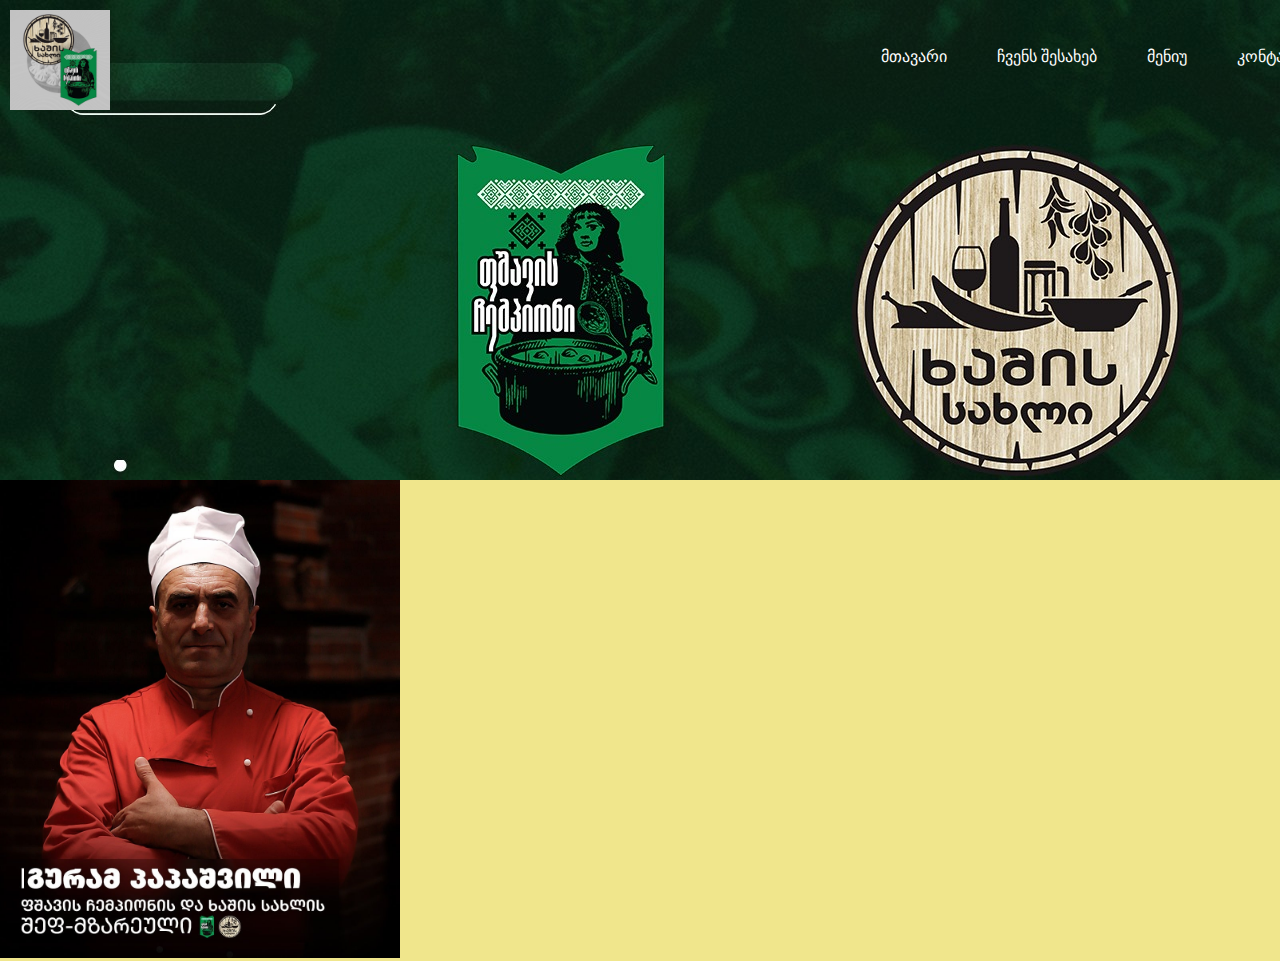
<file: index1.html>
<!DOCTYPE html>
<html lang="en">
<head>
    <meta charset="UTF-8">
    <meta name="viewport" content="width=device-width, initial-scale=1.0">
    <link rel="stylesheet" href="css/reset.css">
    <link rel="stylesheet" href="css/style.css">
    <title>khashi sakhli</title>
</head>
<body>
    <div class="conteiner">
        <div class="image-box">
            <header class="flex">
                <div class="logopich">
                    <img class="logopic" src="images/logo.jpg" alt="logo" >
                </div>
                <nav class="navbar">
                    <ul class="flex">
                        <li class="navbarli"> 
                            <a href="index.html"> მთავარი</a>
                            </li>
                            <li class="navbarli"> 
                            <a href="index1.html"> ჩვენს შესახებ</a>
                            </li>
                            <li class="navbarli"> 
                            <a href="index2.html"> მენიუ</a>
                            </li>
                            <li class="navbarli"> 
                            <a href="#"> კონტაქტი</a>
                        </li>
                    </ul>
                </nav>
            </header>
        </div>    
    </div>
    <section>
        <div>
            <div>
                <img src="images/sheff.jpg" alt="sheff" style="width: 400px;height:400 ;">
            </div>
        </div>
    </section>   
</body>
</html>
</file>
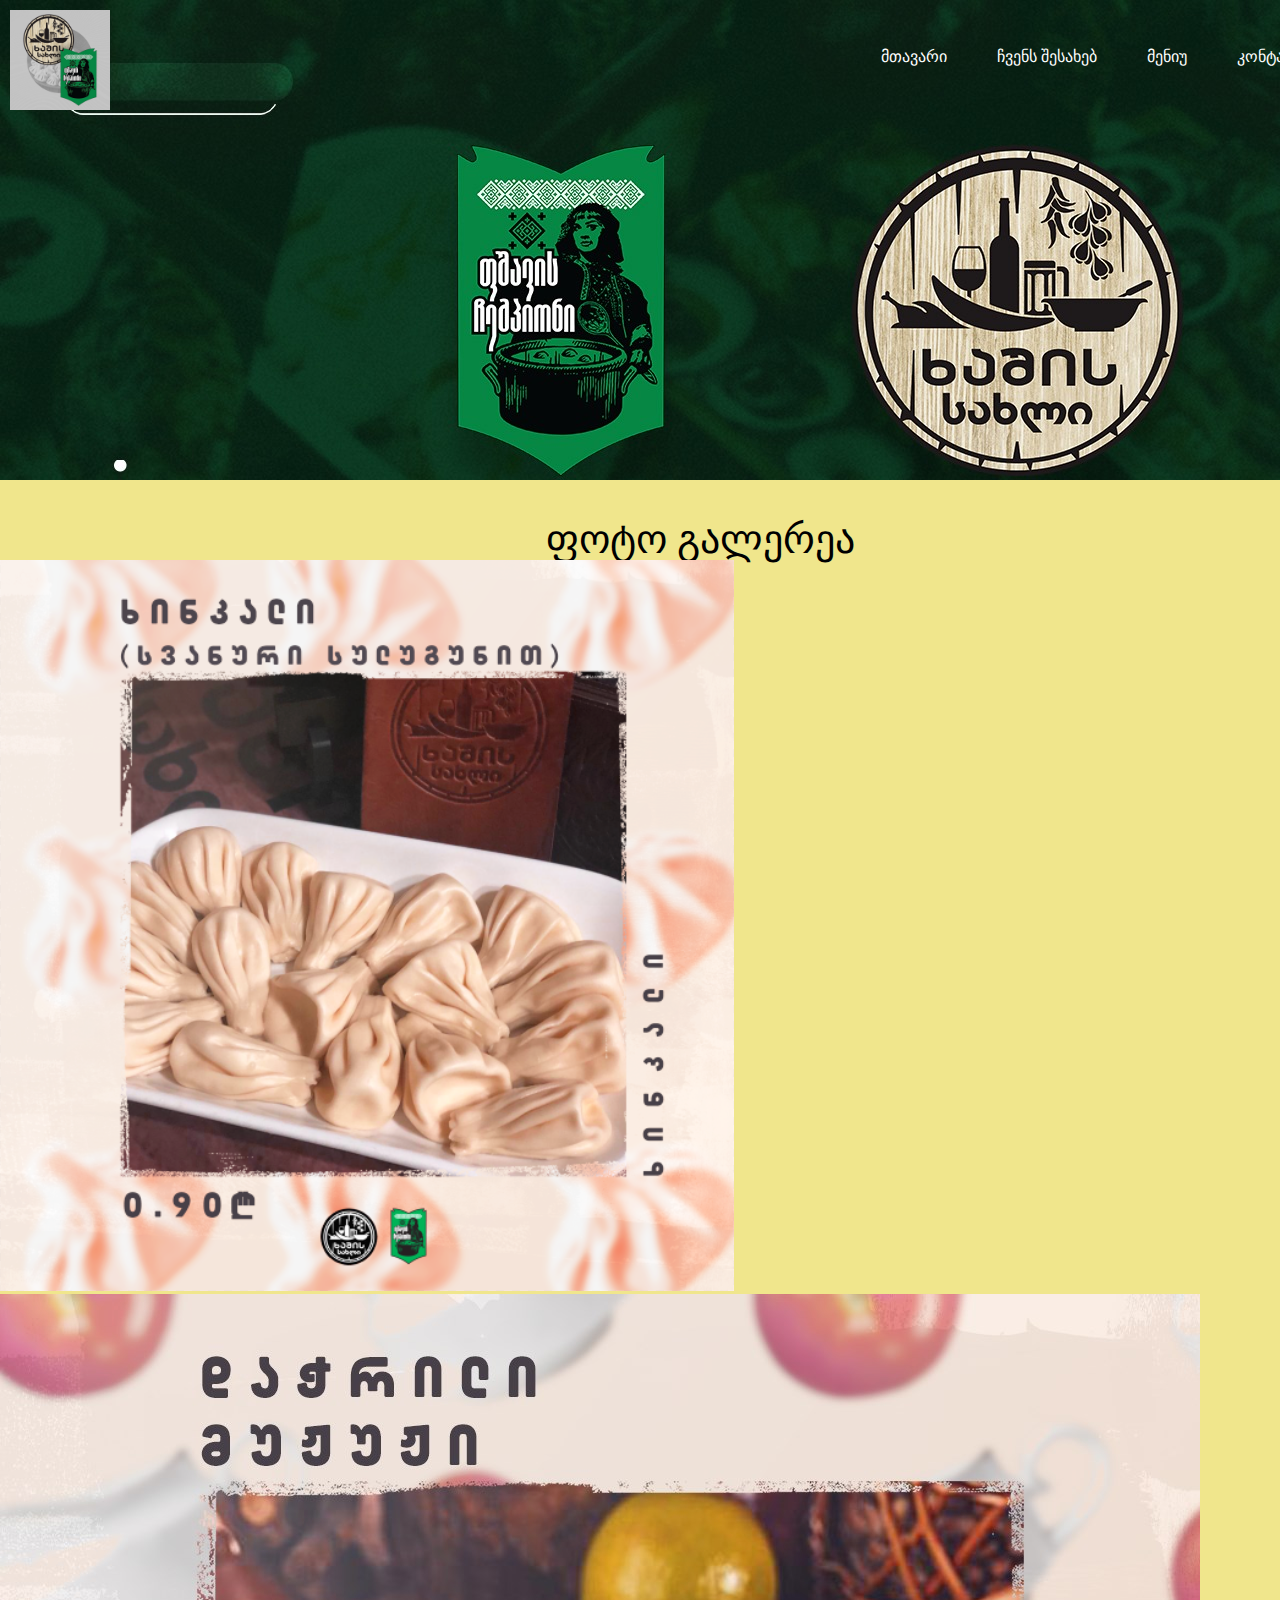
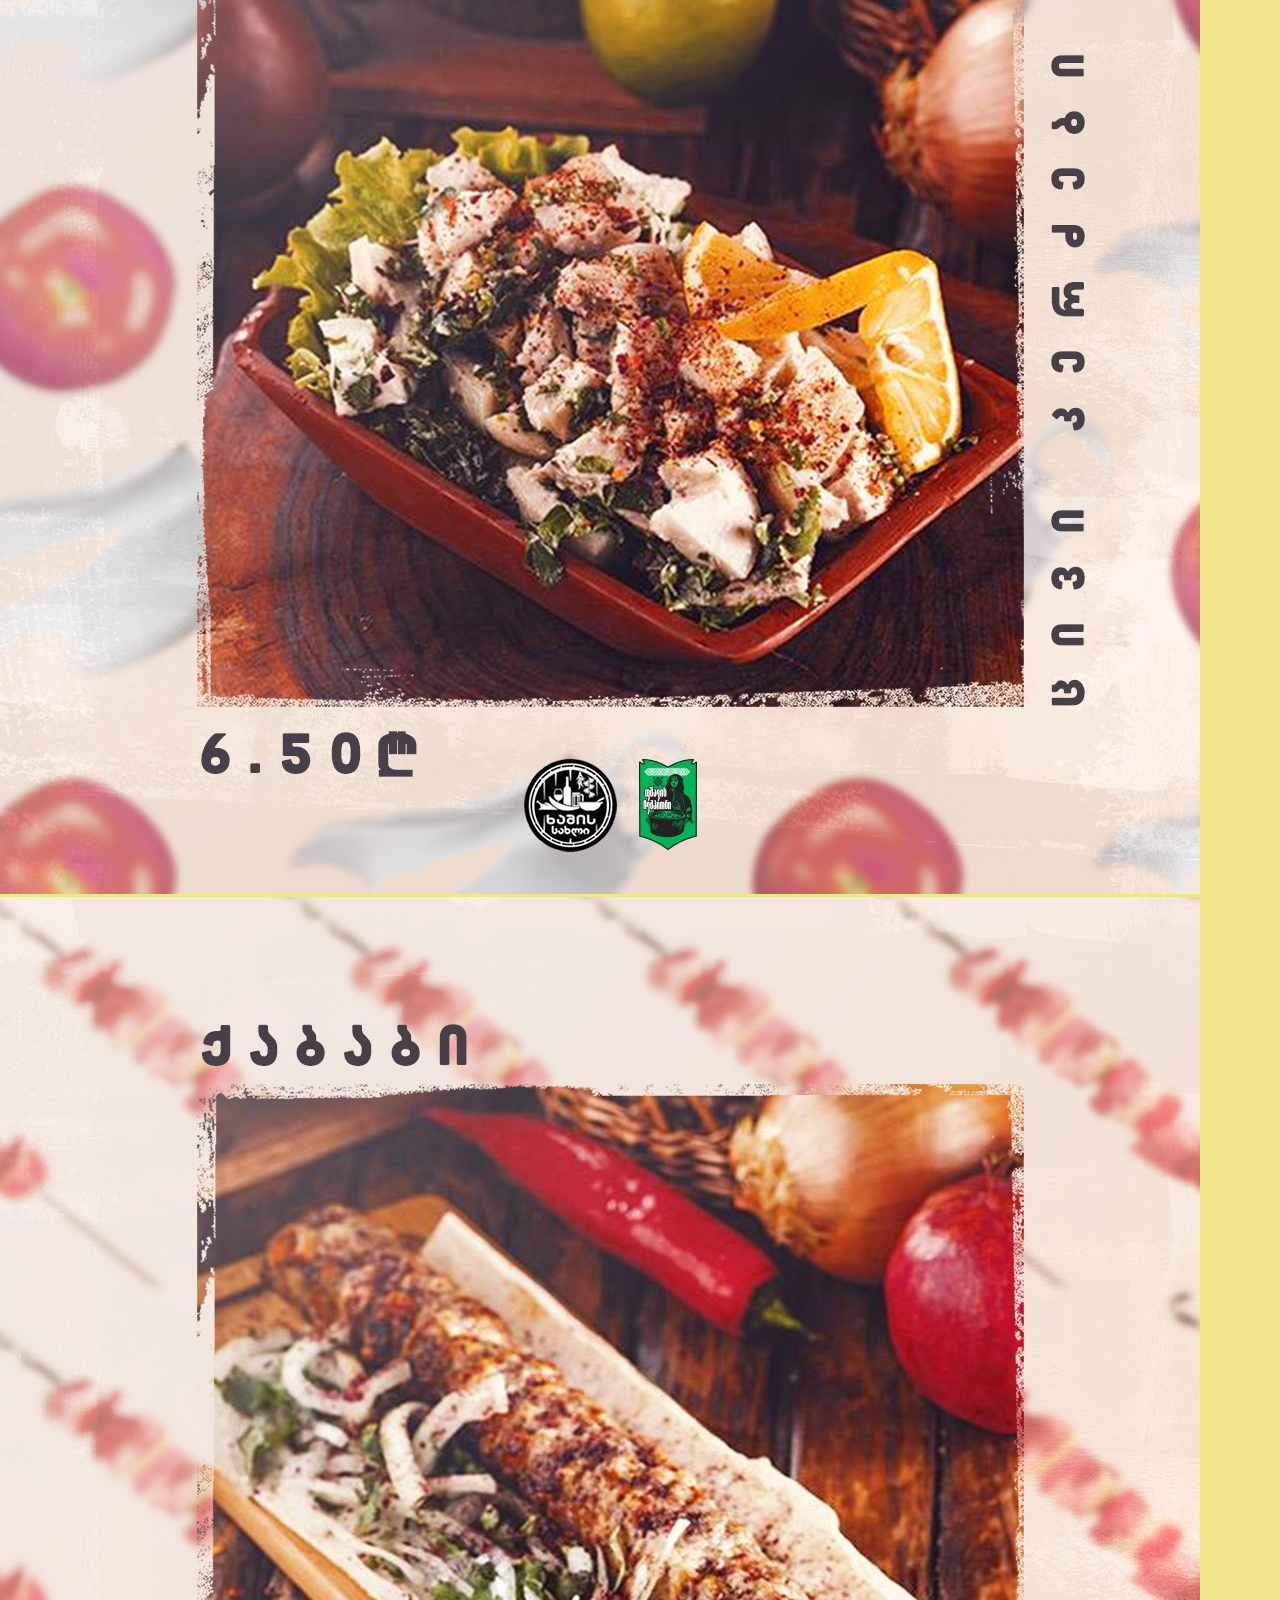
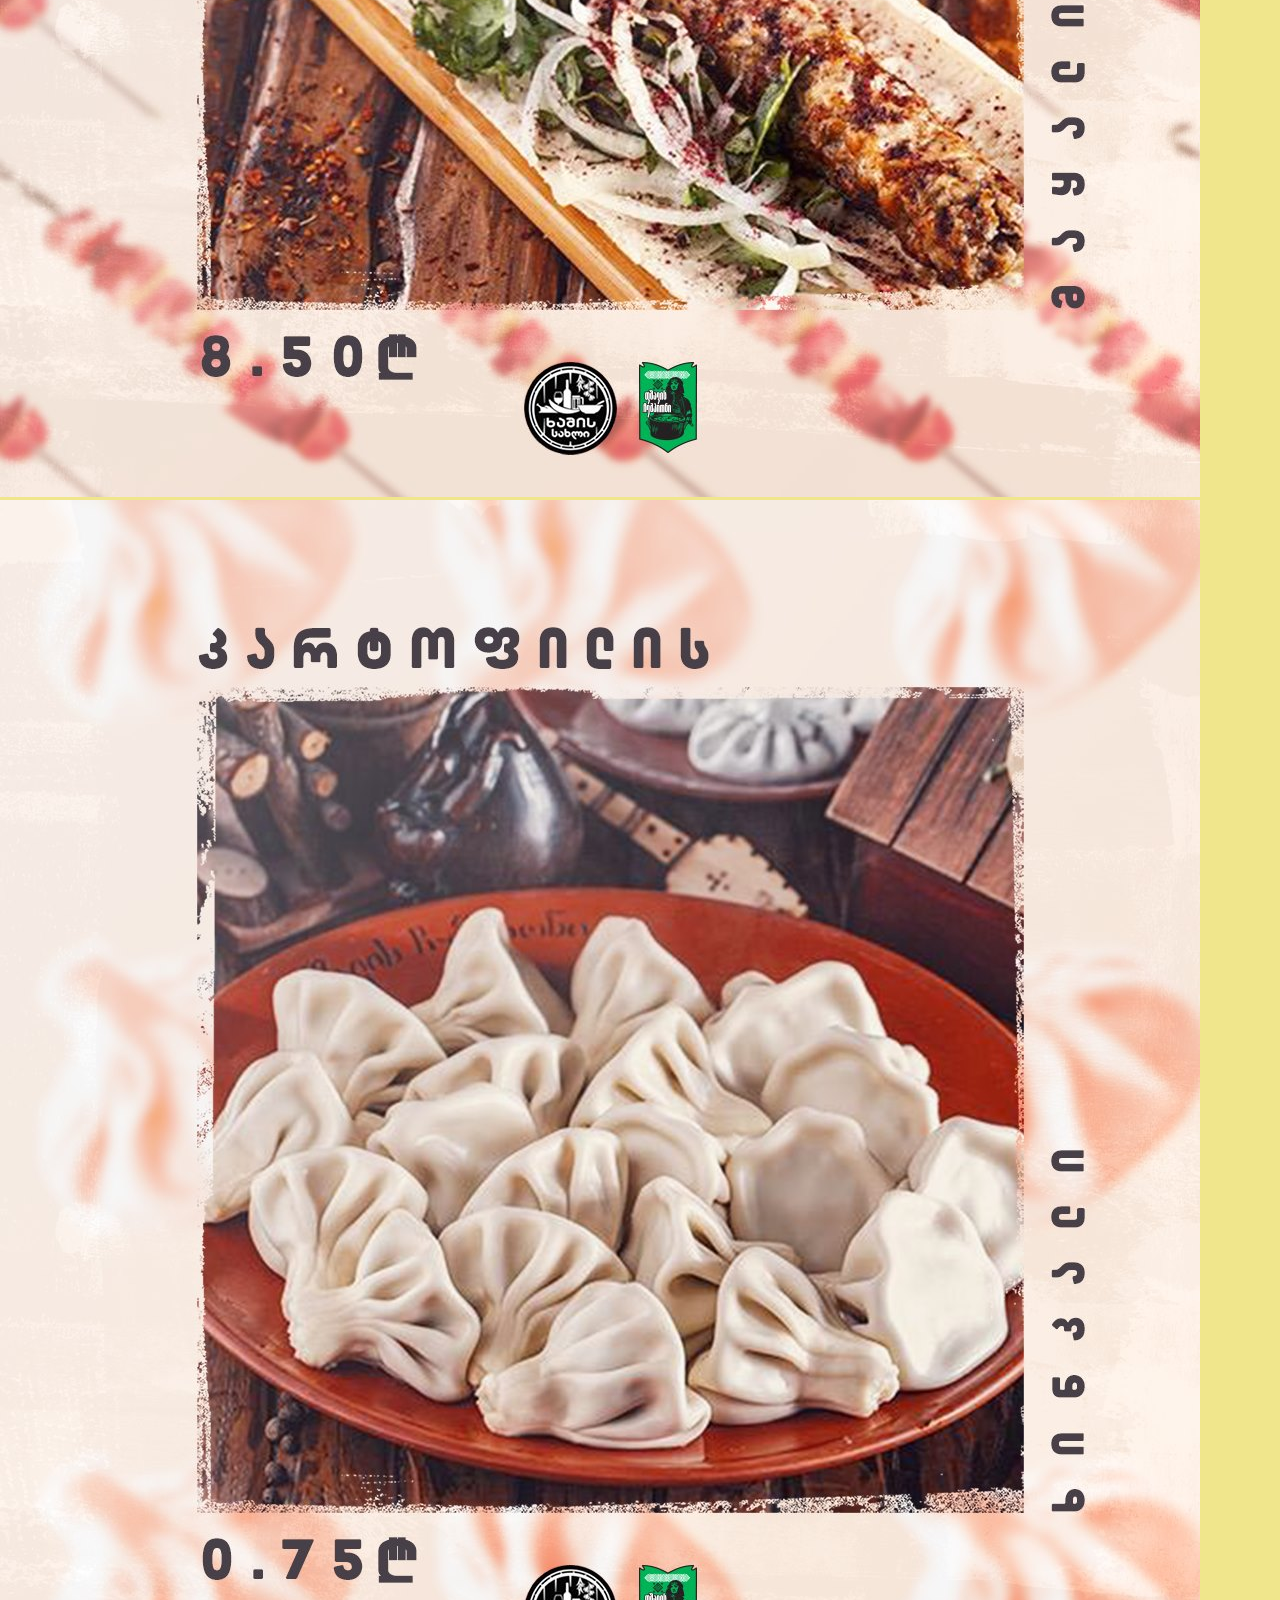
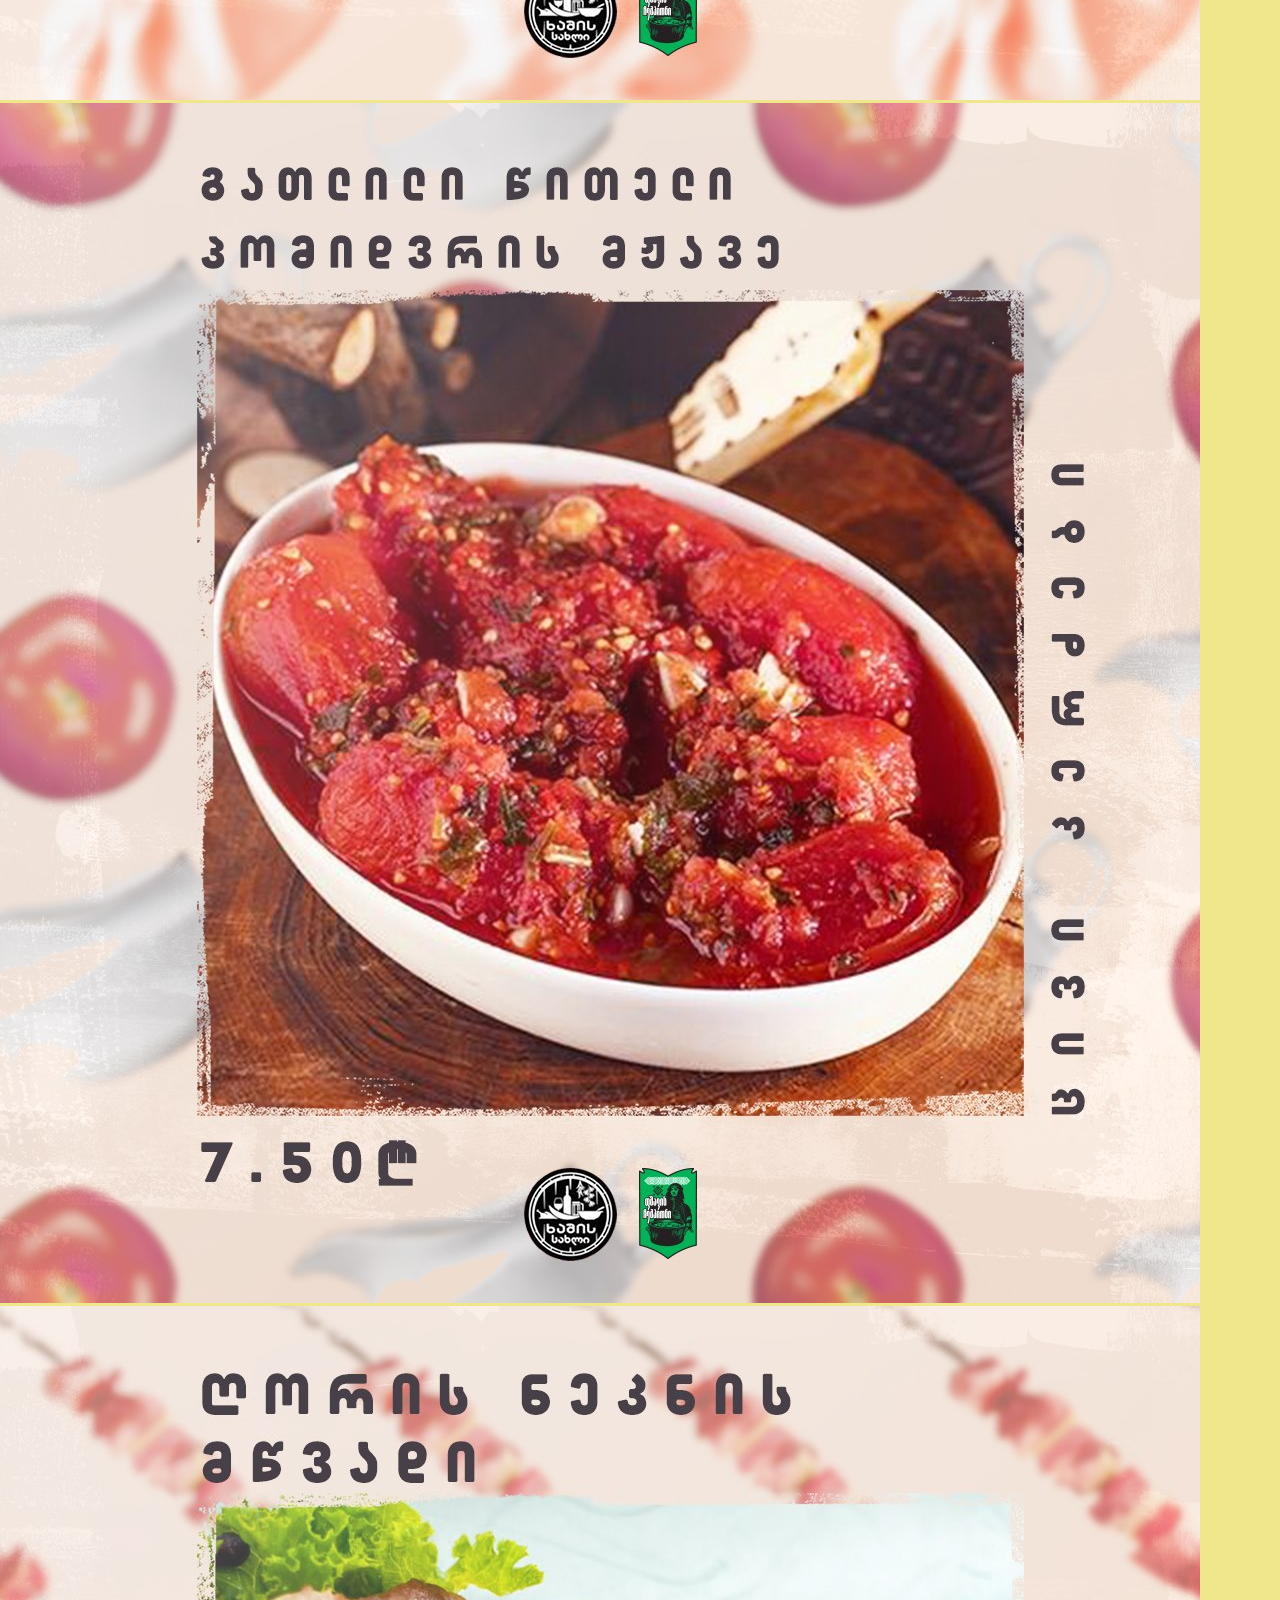
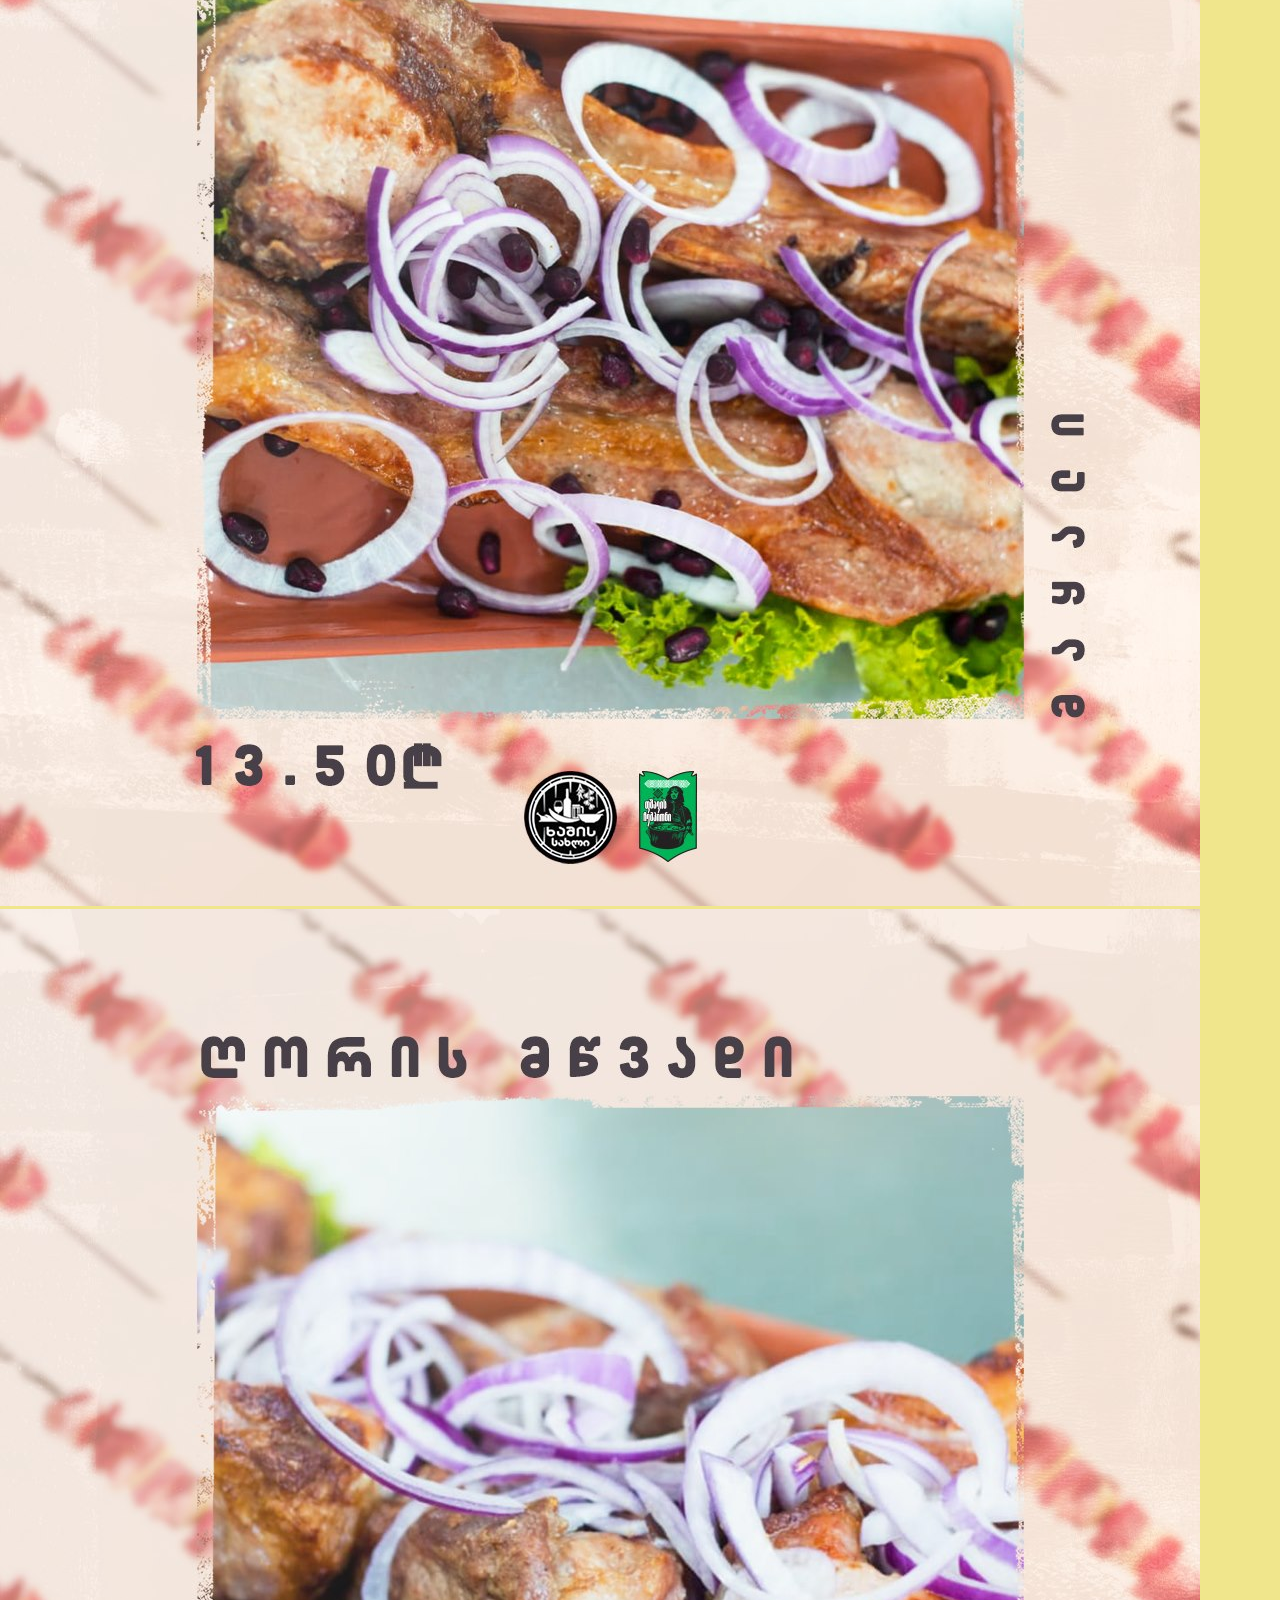
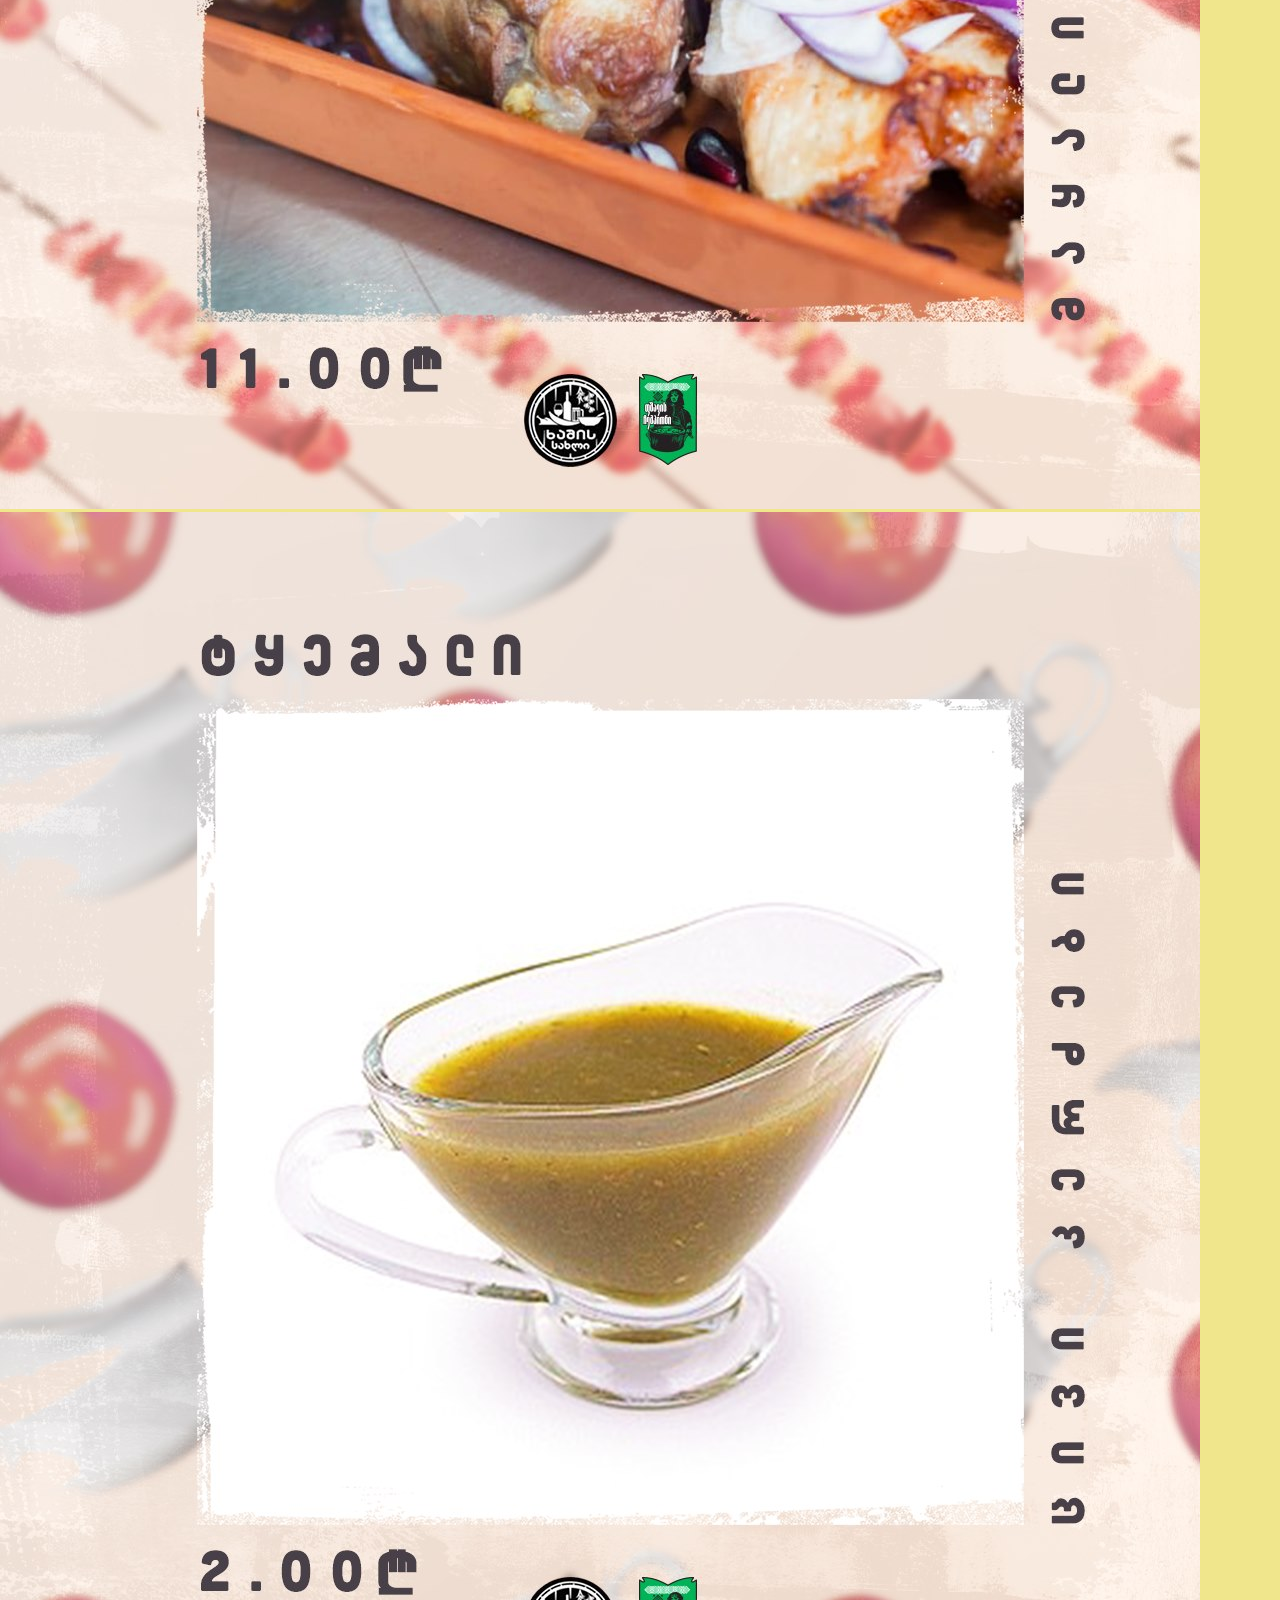
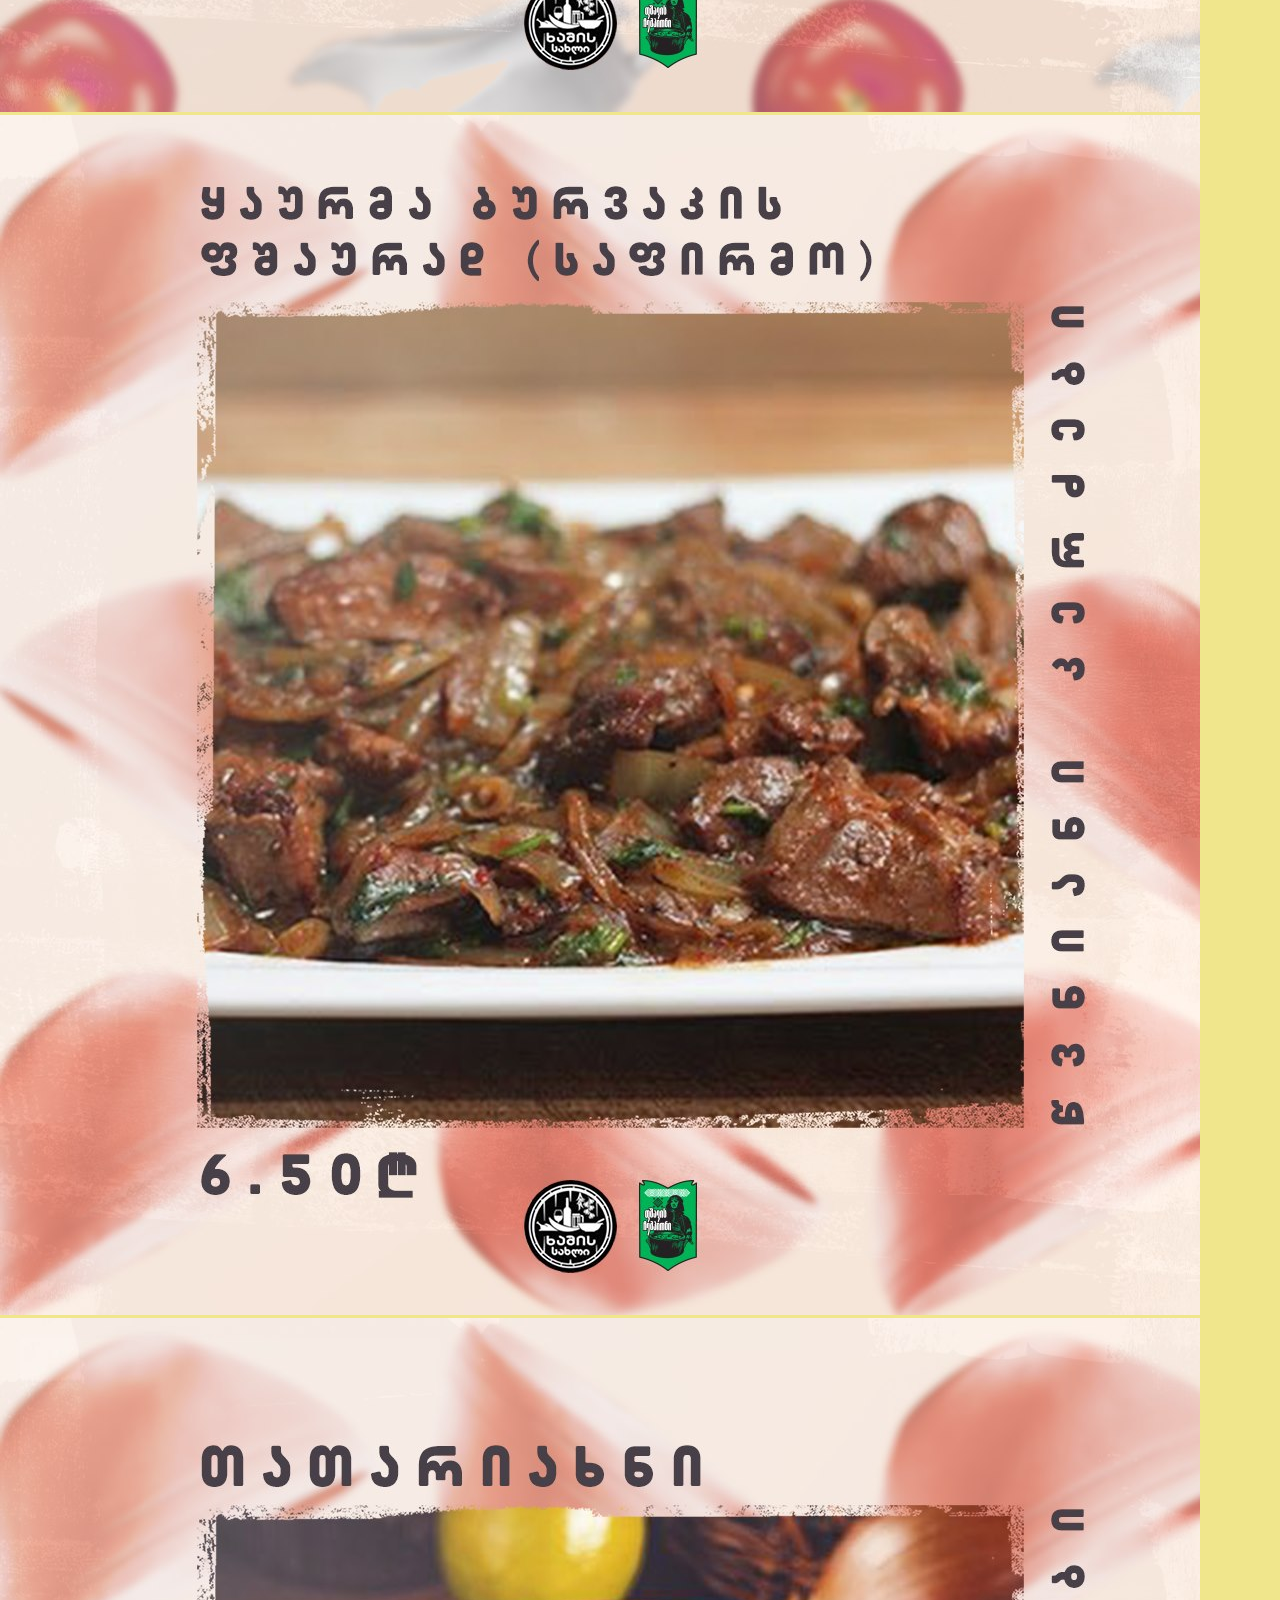
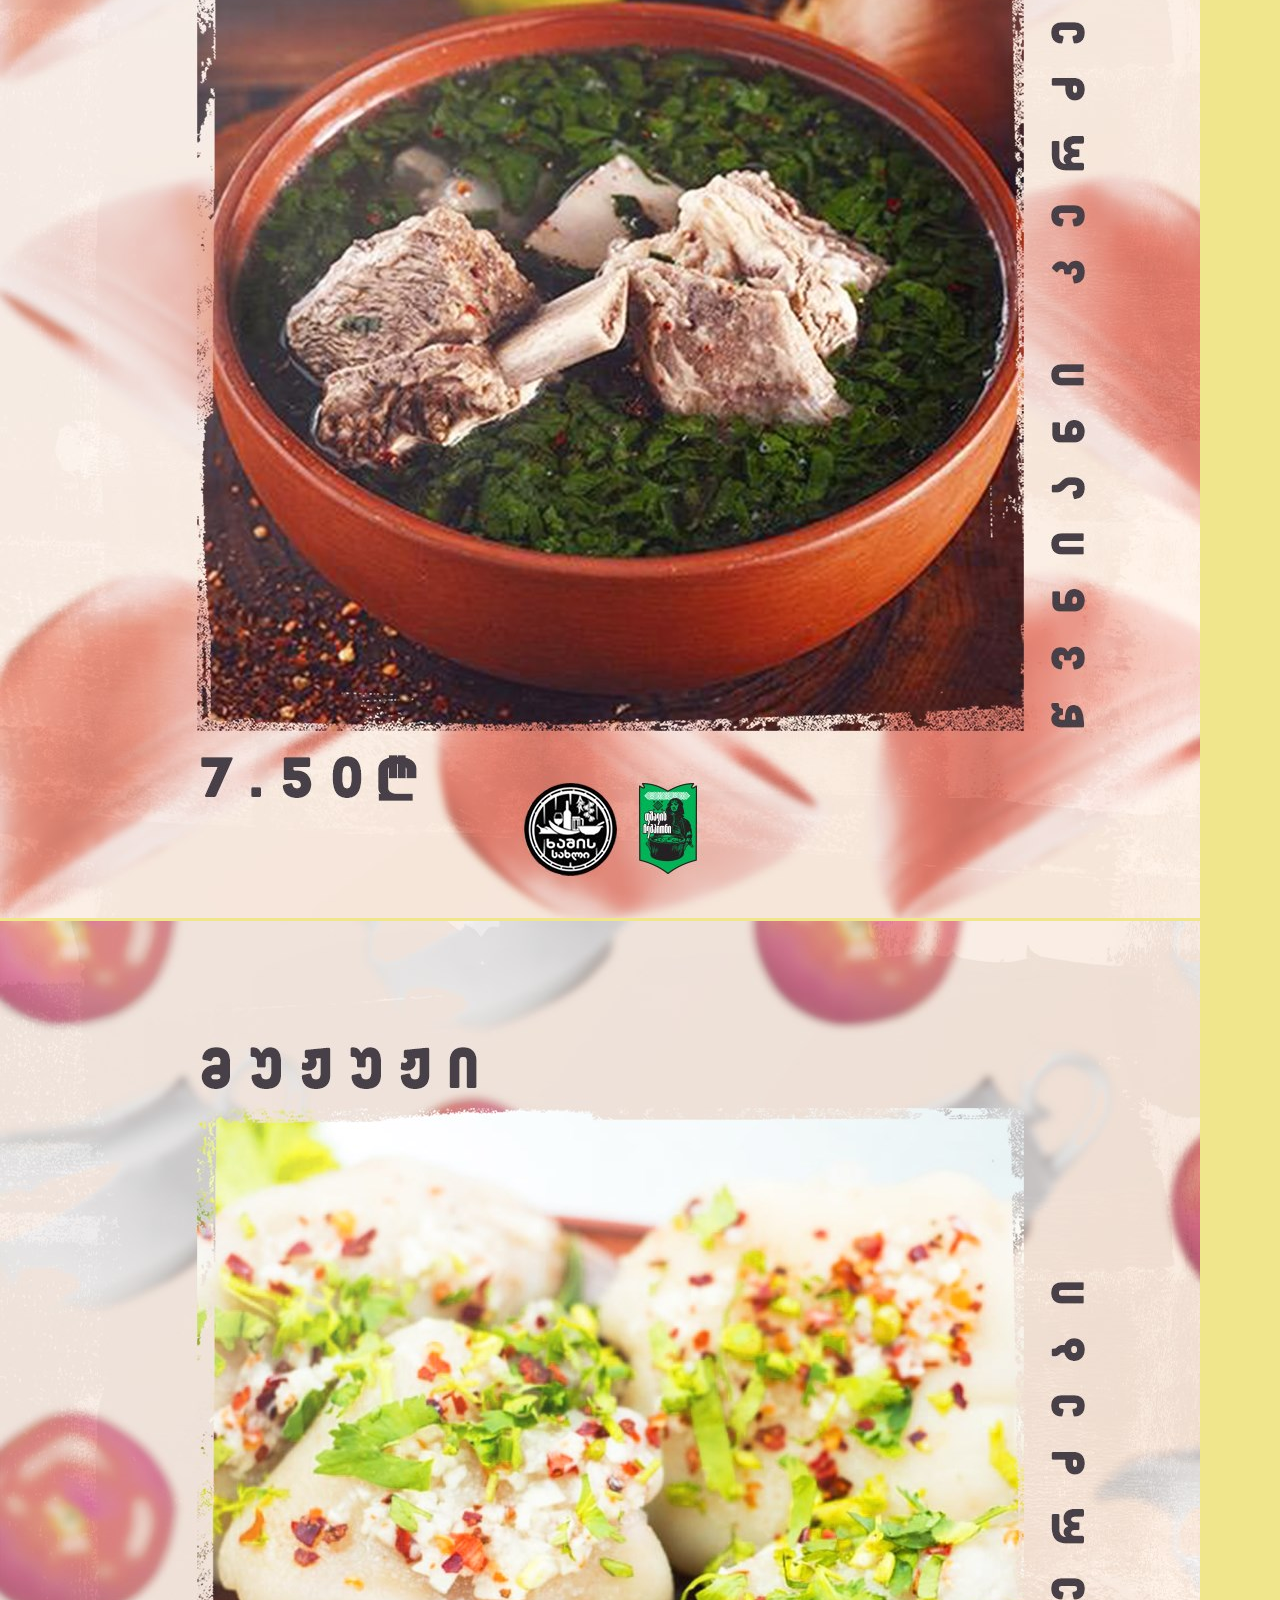
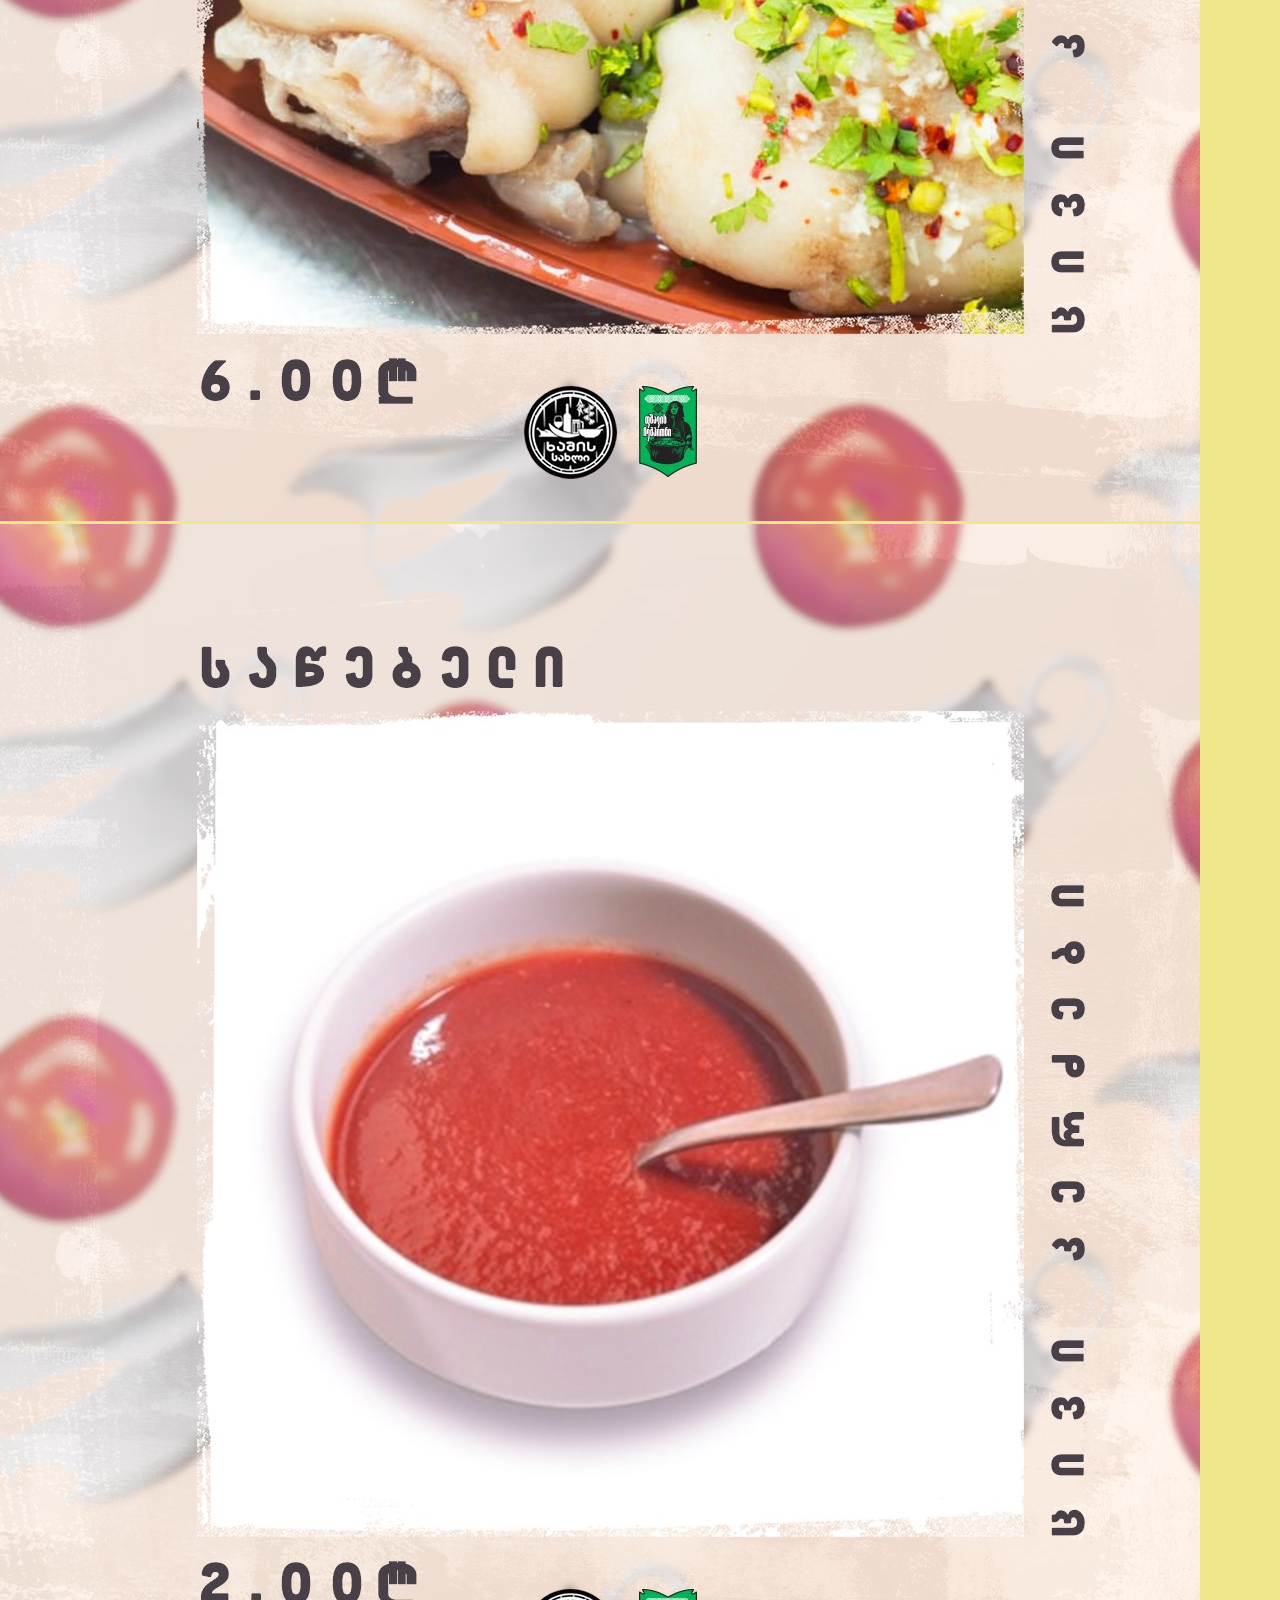
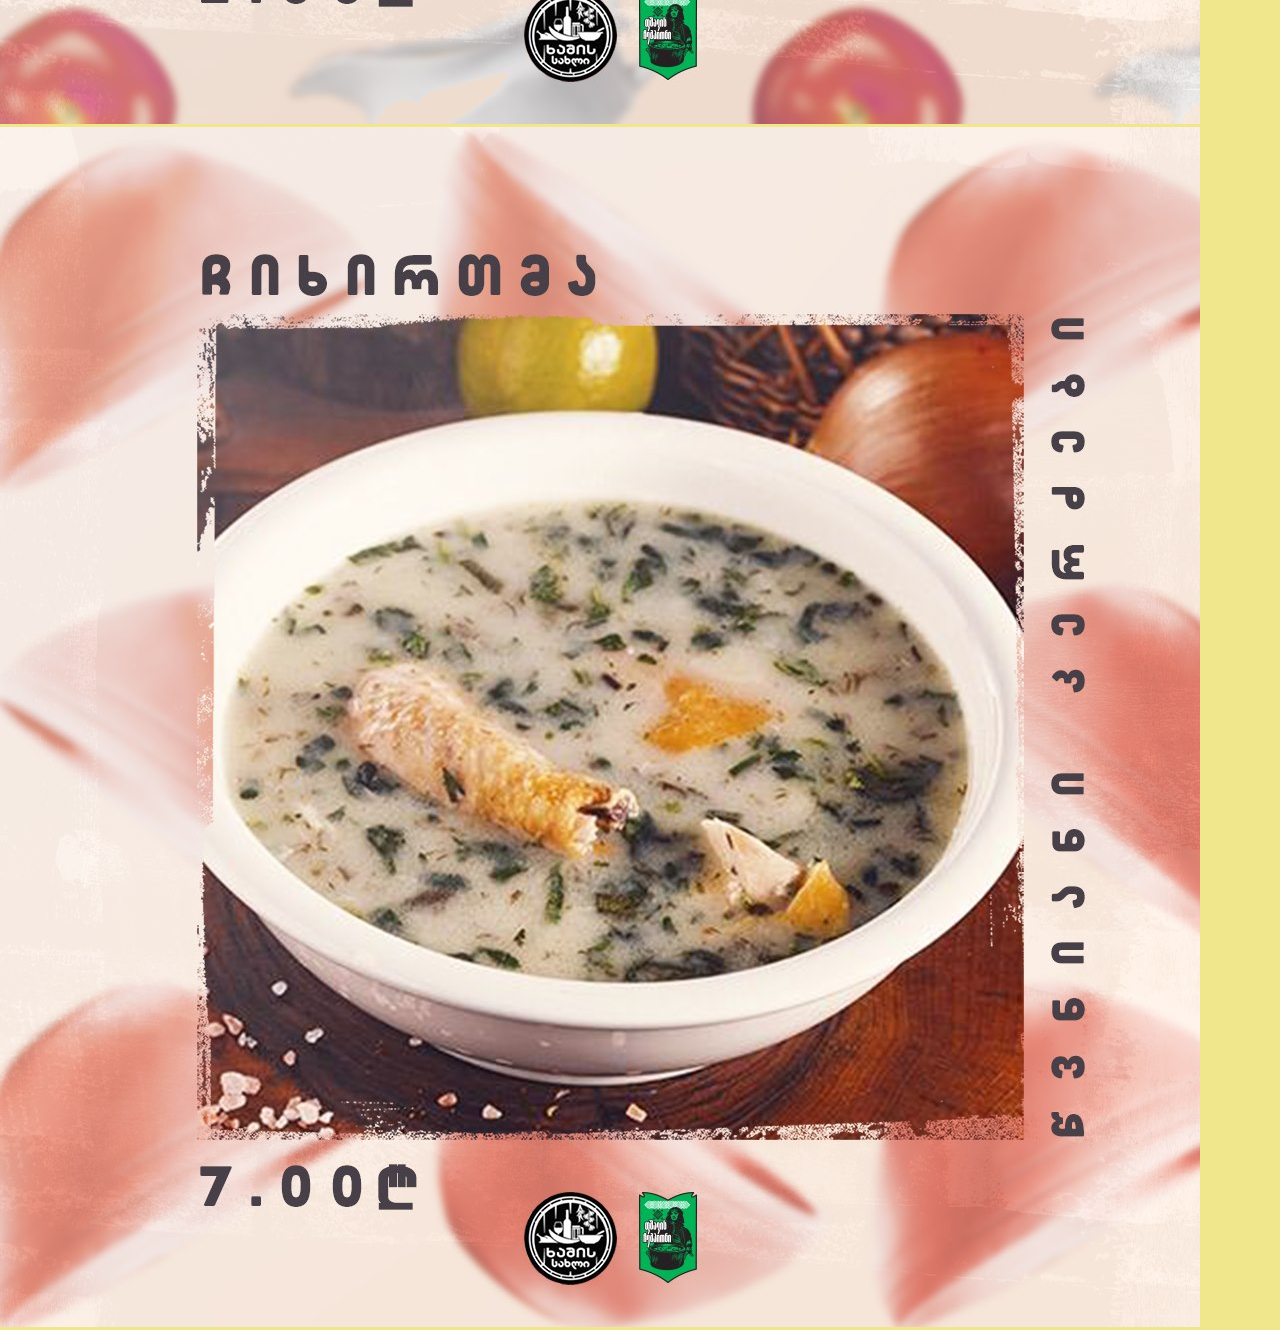
<file: index2.html>
<!DOCTYPE html>
<html lang="en">
<head>
    <meta charset="UTF-8">
    <meta name="viewport" content="width=device-width, initial-scale=1.0">
    <link rel="stylesheet" href="css/reset.css">
    <link rel="stylesheet" href="css/style.css">
    <title>khashi sakhli</title>
</head>
<body>
    <div class="conteiner">
        <div class="image-box">
            <header class="flex">
                <div class="logopich">
                    <img class="logopic" src="images/logo.jpg" alt="logo" >
                </div>
                <nav class="navbar">
                    <ul class="flex">
                        <li class="navbarli"> 
                            <a href="index.html"> მთავარი</a>
                            </li>
                            <li class="navbarli"> 
                            <a href="index1.html"> ჩვენს შესახებ</a>
                            </li>
                            <li class="navbarli"> 
                            <a href="index2.html"> მენიუ</a>
                            </li>
                            <li class="navbarli"> 
                            <a href="#"> კონტაქტი</a>
                        </li>
                    </ul>
                </nav>
            </header>
        </div>
    </div>  
    <div>
        <section>
            <div >
                <h2 class="galery">ფოტო გალერეა</h2>
                <div>
                    <img src="images/menu1.png" alt="menu">
                    <img src="images/menu2.jpg" alt="menu">
                    <img src="images/menu3.jpg" alt="menu">
                    <img src="images/menu4.jpg" alt="menu">
                    <img src="images/menu5.jpg" alt="menu">
                    <img src="images/menu6.jpg" alt="menu">
                    <img src="images/menu7.jpg" alt="menu">
                    <img src="images/menu8.jpg" alt="menu">
                    <img src="images/menu9.jpg" alt="menu">
                    <img src="images/menu11.jpg" alt="menu">
                    <img src="images/menu13.jpg" alt="menu">
                    <img src="images/menu14.jpg" alt="menu">
                    <img src="images/menu15.jpg" alt="menu">
            
                </div>
            </div>
        </section>
    </div>
</body>    
</html>
</file>
<file: css/style.css>
body {
    background-color: khaki;
    padding:0;
    margin: 0 auto;
    top: 0;
}
.conteiner{
    background-image: url(../images/logo1.jpg);
    background-repeat: no-repeat;
	width:1360px;
	height:480px;
}
.logopic {
    width: 100px;
    height: 100px;
    padding: 10px 0 0 10px;
}
.flex{
	display: flex;
	flex-wrap: wrap;
	justify-content: space-between;
    align-items: center;
}
.navbar{
    margin-left: 700px;
}
.navbarli a{
    padding:0 50px 0 0;
    color: #ffffff;
}
.galery {
    font-size: 40px;
    text-align: center;
    padding: 40px 0 0 120px;
}
</file>
